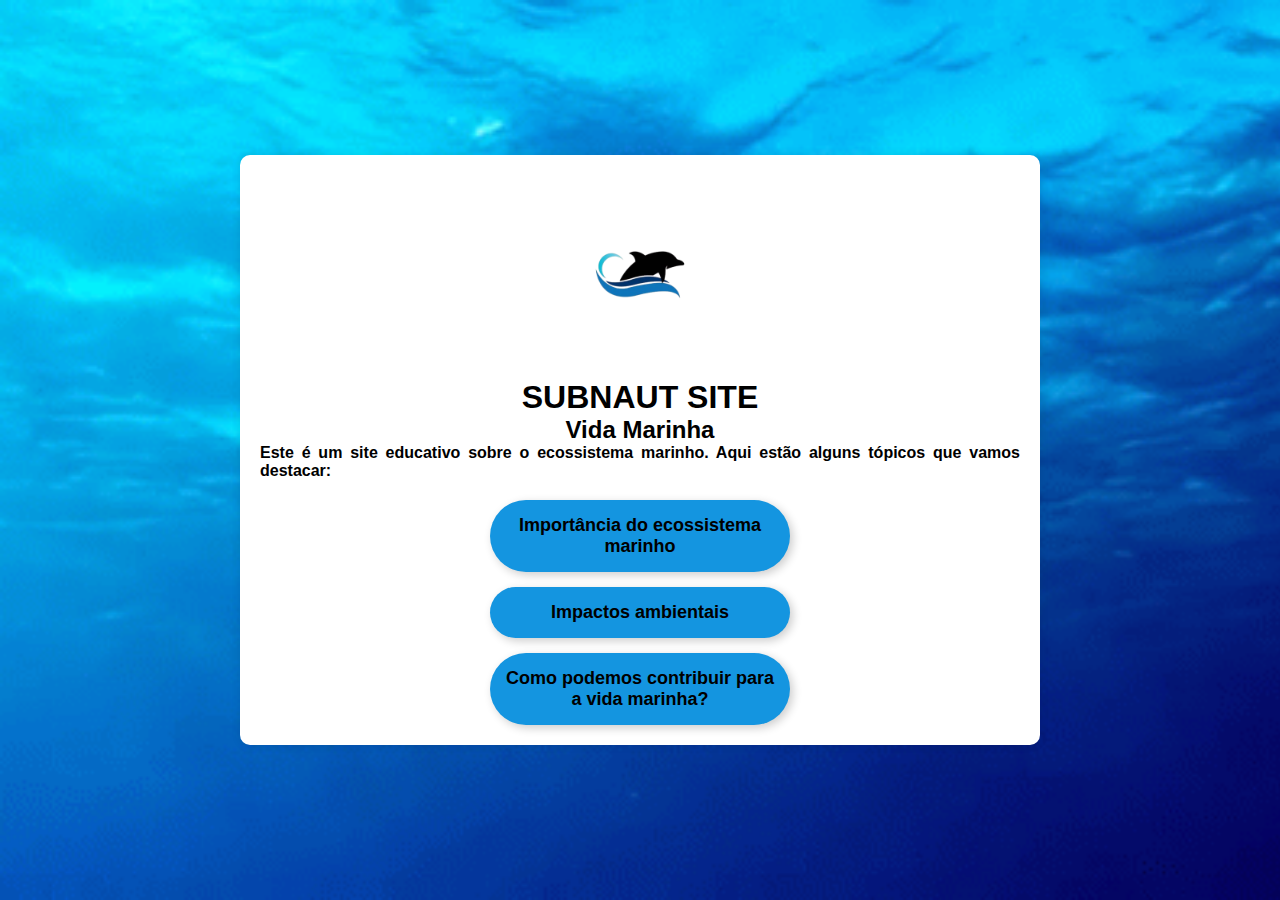
<file: site/index.html>
<!DOCTYPE html>
<html lang="pt-br">
<head>
    <meta charset="UTF-8">
    <link rel="stylesheet" href="index.css">
    <meta name="viewport" content="width=device-width, initial-scale=1.0">
    <title>subNautSite</title>
    <style>
        * {
            margin: 0;
            padding: 0;
            box-sizing: border-box;
        }

        body {
            font-family: Arial, sans-serif;
            background-color: #1e3a5f; /* Cor azul marinho */
            color: white;
            text-align: center;
            display: flex;
            flex-direction: column;
            align-items: center;
            justify-content: center;
            height: 100vh;
            padding: 20px;
        }

        .container {
            max-width: 800px;
        }

        .link-container {
            display: flex;
            flex-direction: column;
            align-items: center;
            gap: 15px;
            margin-top: 20px;
        }

        .link-box {
            width: 300px;
            padding: 15px;
            background-color: rgb(20, 149, 224);
            color: black;
            border-radius: 50px;
            text-align: center;
            font-size: 18px;
            font-weight: bold;
            text-decoration: none;
            box-shadow: 3px 3px 10px rgba(0, 0, 0, 0.2);
            transition: transform 0.3s ease, box-shadow 0.3s ease;
            position: relative;
            overflow: hidden;
        }

        .link-box:hover {
            transform: scale(1.05);
            box-shadow: 5px 5px 15px rgba(0, 0, 0, 0.3);
        }

        /* Vinheta azul sólida */
        .wave {
            position: fixed;
            top: 0;
            left: -300%;
            width: 300%;
            height: 100%;
            background: linear-gradient(135deg, #0077b6, #00a8e8); /* Tons de azul oceânico */
            z-index: 999;
            transition: left 0.8s ease-in-out;
            border-radius: 0 40dvh 40dvh 0; /* Dá um efeito de onda na entrada */
        }
    </style>
</head>
<body>
    <div class="wave" id="wave"></div> <!-- Vinheta azul -->

    <div class="container">
        <img src="LogoPrincipal-removebg-preview.png" alt="Logo" width="200">
        <h1 style = "color:black;"><b>SUBNAUT SITE</b></h1>

        <h2 style ="color: black;">Vida Marinha</h2>
        <p style = "color: black;"><b>Este é um site educativo sobre o ecossistema marinho. Aqui estão alguns tópicos que vamos destacar:</b></p>

        <div class="link-container">
            <a href="page2.html" class="link-box" onclick="showWave(event)">Importância do ecossistema marinho</a>
            <a href="page1.html" class="link-box" onclick="showWave(event)">Impactos ambientais</a>
            <a href="page3.html" class="link-box" onclick="showWave(event)">Como podemos contribuir para a vida marinha?</a>
        </div>
    </div>

    <script>
        function showWave(event) {
            event.preventDefault(); // Impede o link de carregar imediatamente
            let wave = document.getElementById("wave");
            wave.style.left = "0"; // Move a vinheta para cobrir a tela

            setTimeout(() => {
                window.location.href = event.target.href; // Redireciona após a animação
            }, 800); // Tempo da transição
        }
    </script>
</body>
</html>
</file>
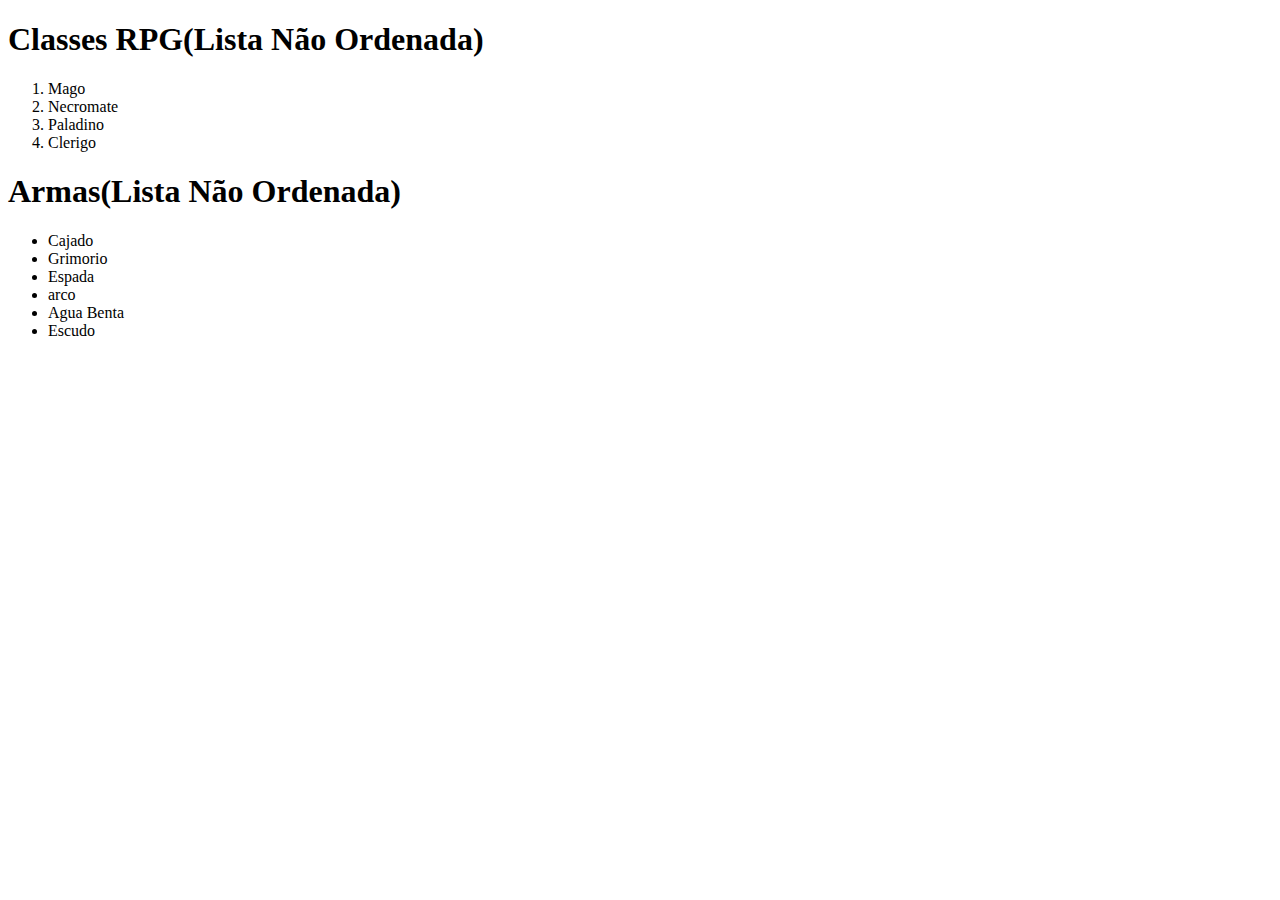
<file: site/Aula2.html>
<!DOCTYPE html>
<html lang="pt-br">
<head>
    <meta charset="UTF-8">
    <meta name="viewport" content="width=device-width, initial-scale=1.0">
    <title>aula2</title>
</head>
<body>
    <h1>Classes RPG(Lista Não Ordenada)</h1>
    <ol> 
        <li>Mago </li>
        <li>Necromate </li>
        <li>Paladino </li>
        <li>Clerigo </li>
    </ol>
    <h1> Armas(Lista Não Ordenada)</h1>
    <ul> 
        <li> Cajado</li>
        <li> Grimorio</li>
        <li> Espada</li>
        <li> arco</li>
        <li> Agua Benta</li>
        <li> Escudo</li>
    </ul>
</body>
</html>
</file>
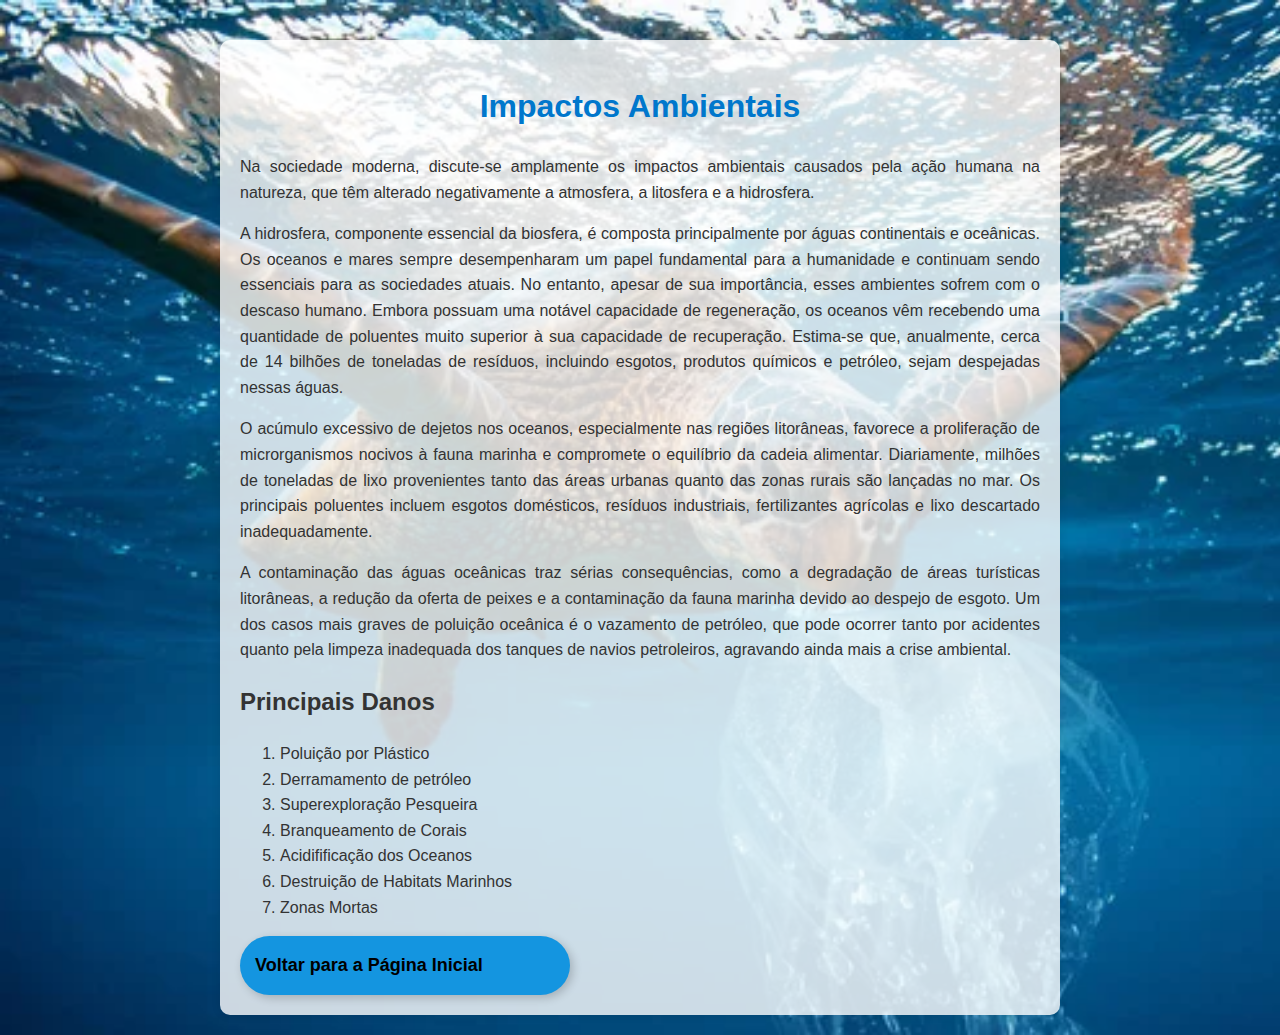
<file: site/page1.html>
<!DOCTYPE html>
<html lang="pt-br">
<head>
    <meta charset="UTF-8">
    <meta name="viewport" content="width=device-width, initial-scale=1.0">
    <meta name="description" content="Descubra os impactos ambientais causados pela poluição e a degradação dos oceanos.">
    <link rel="stylesheet" href="fundo2.css">
    <title>Impactos Ambientais</title>
    <style>
        body {
            font-family: Arial, sans-serif;
            line-height: 1.6;
            color: #333;
            background-image:"tortuguita.jpg";
            margin: 0;
            padding: 20px;
            display: flex;
            justify-content: center;
        }
        .container {
            max-width: 800px;
            background:rgba(255, 255, 255, 0.8);
            
            padding: 20px;
            border-radius: 10px;
            box-shadow: 0 0 10px rgba(0, 0, 0, 0.1);
        }
        .link-box {
            width: 300px;
            padding: 15px;
            display: flex;
            background-color: rgb(20, 149, 224);
            color: black;
            border-radius: 50px;
            text-align: center;
            font-size: 18px;
            font-weight: bold;
            text-decoration: none;
            box-shadow: 3px 3px 10px rgba(0, 0, 0, 0.2);
            transition: transform 0.3s ease, box-shadow 0.3s ease;
            position: relative;
            overflow: hidden;
        }

        .link-box:hover {
            transform: scale(1.05);
            box-shadow: 5px 5px 15px rgba(0, 0, 0, 0.3);
        }
        h1 {
            color: #0077cc;
            text-align: center;
        }
        p {
            text-align: justify;
            margin-bottom: 15px;
        }
    </style>
</head>
<body>
    <div class="container"style="margin-top: 20px;">
        <h1>Impactos Ambientais</h1>
        <p>Na sociedade moderna, discute-se amplamente os impactos ambientais causados pela ação humana na natureza, que têm alterado negativamente a atmosfera, a litosfera e a hidrosfera.</p>
        <p>A hidrosfera, componente essencial da biosfera, é composta principalmente por águas continentais e oceânicas. Os oceanos e mares sempre desempenharam um papel fundamental para a humanidade e continuam sendo essenciais para as sociedades atuais. No entanto, apesar de sua importância, esses ambientes sofrem com o descaso humano. Embora possuam uma notável capacidade de regeneração, os oceanos vêm recebendo uma quantidade de poluentes muito superior à sua capacidade de recuperação. Estima-se que, anualmente, cerca de 14 bilhões de toneladas de resíduos, incluindo esgotos, produtos químicos e petróleo, sejam despejadas nessas águas.</p>
        <p>O acúmulo excessivo de dejetos nos oceanos, especialmente nas regiões litorâneas, favorece a proliferação de microrganismos nocivos à fauna marinha e compromete o equilíbrio da cadeia alimentar. Diariamente, milhões de toneladas de lixo provenientes tanto das áreas urbanas quanto das zonas rurais são lançadas no mar. Os principais poluentes incluem esgotos domésticos, resíduos industriais, fertilizantes agrícolas e lixo descartado inadequadamente.</p>
        <p>A contaminação das águas oceânicas traz sérias consequências, como a degradação de áreas turísticas litorâneas, a redução da oferta de peixes e a contaminação da fauna marinha devido ao despejo de esgoto. Um dos casos mais graves de poluição oceânica é o vazamento de petróleo, que pode ocorrer tanto por acidentes quanto pela limpeza inadequada dos tanques de navios petroleiros, agravando ainda mais a crise ambiental.</p>
        <h2>Principais Danos</h2>
        <ol>
            <li>Poluição por Plástico</li>
            <li>Derramamento de petróleo</li>
            <li>Superexploração Pesqueira </li>
            <li>Branqueamento de Corais</li>
            <li>Acidifificação dos Oceanos </li>
            <li>Destruição de Habitats Marinhos </li>
            <li>Zonas Mortas</li>
           
        </ol>
        <a href="index.html" class="link-box" >Voltar para a Página Inicial</a>
    </div>
        
</body>
</html>
</file>
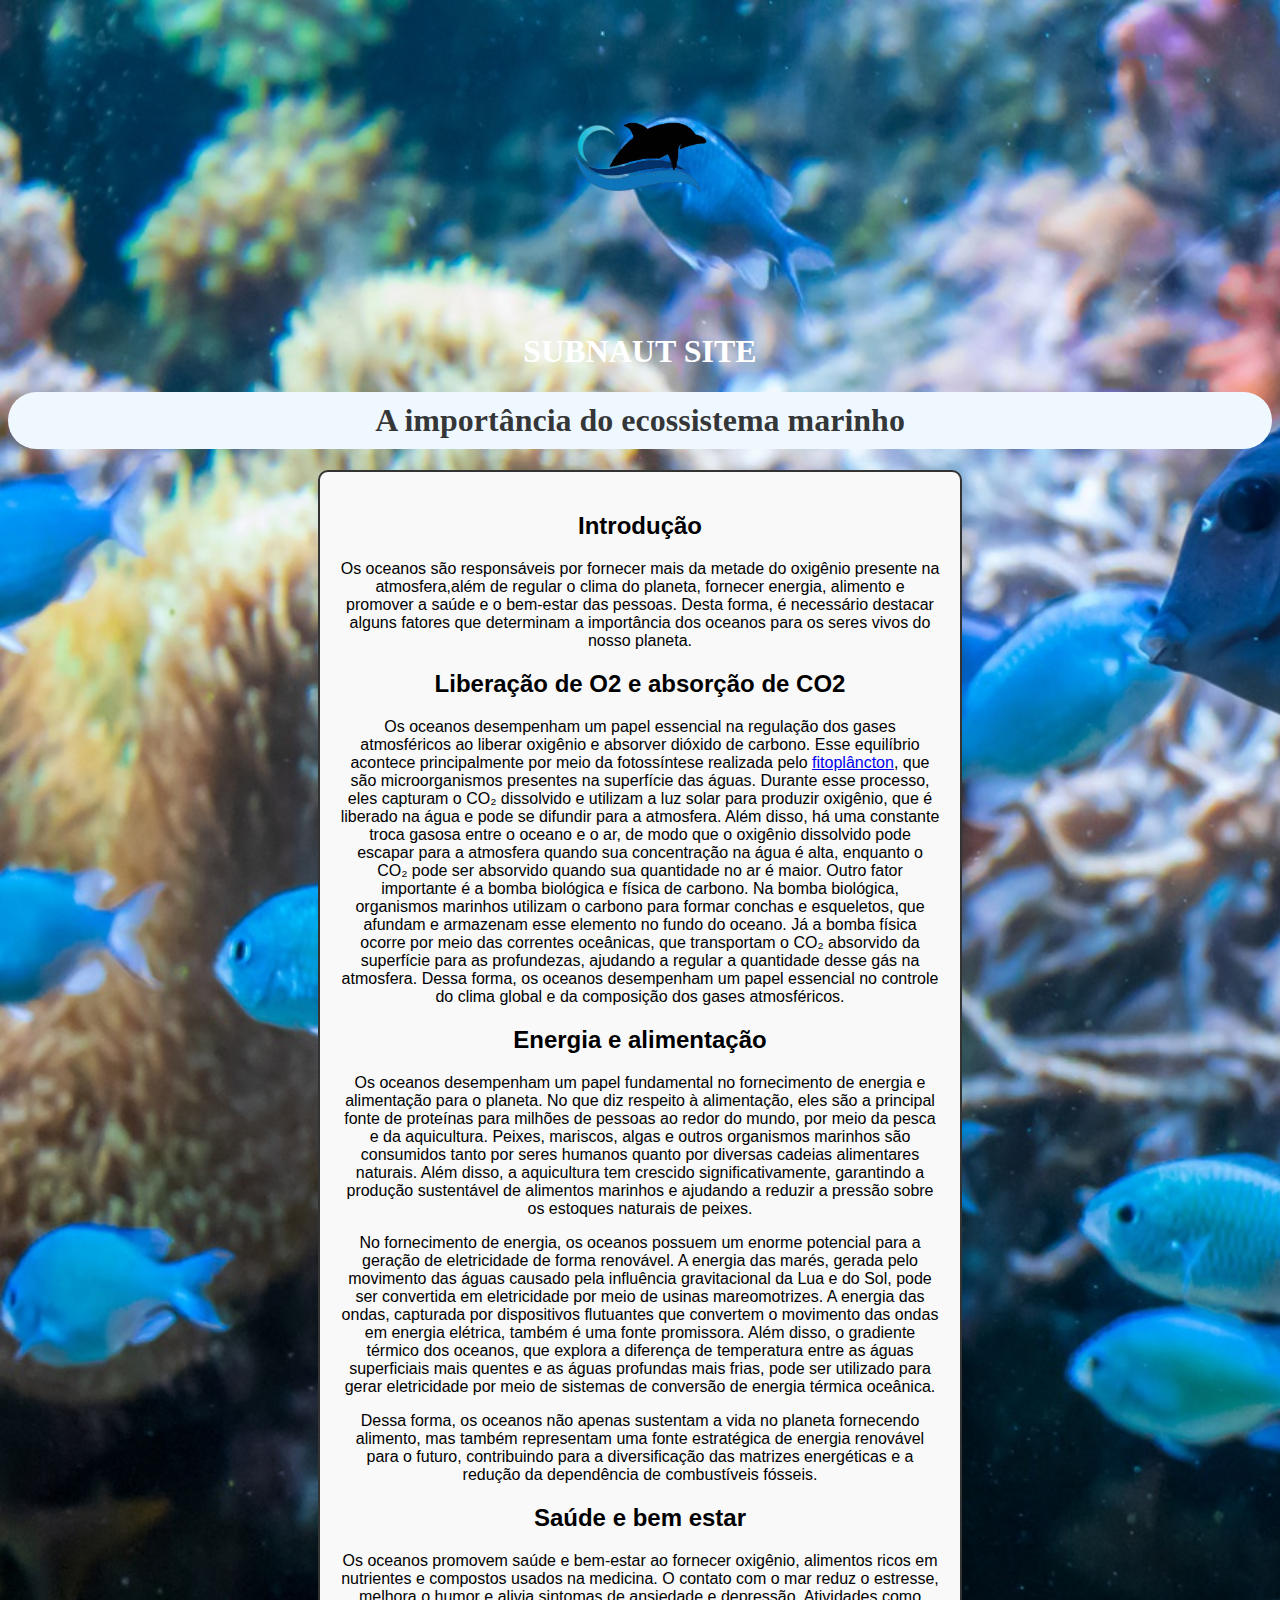
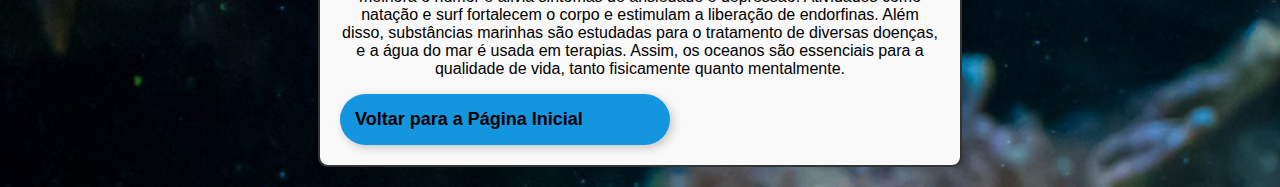
<file: site/page2.html>
<!DOCTYPE html>
<html lang="pt-br">
<head>
    <meta charset="UTF-8">
    <meta name="viewport" content="width=device-width, initial-scale=1.0">
    <title>A Importância do ecossistema marinho</title>
    <link rel="stylesheet" href="fundo.css">
    <style>
        .caixa {
            width: 600px; 
            padding: 20px; 
            border: 2px solid #333; 
            border-radius: 10px; 
            background-color: #f9f9f9; 
            box-shadow: 3px 3px 10px rgba(0, 0, 0, 0.1); 
            font-family: Arial, sans-serif; 
            text-align: justify; 
            margin: 20px auto; 
        }
        .link-box {
            width: 300px;
            padding: 15px;
            display: flex;
            background-color: rgb(20, 149, 224);
            color: black;
            border-radius: 50px;
            text-align: center;
            font-size: 18px;
            font-weight: bold;
            text-decoration: none;
            box-shadow: 3px 3px 10px rgba(0, 0, 0, 0.2);
            transition: transform 0.3s ease, box-shadow 0.3s ease;
            position: relative;
            overflow: hidden;
        }

        .link-box:hover {
            transform: scale(1.05);
            box-shadow: 5px 5px 15px rgba(0, 0, 0, 0.3);
        }
    </style>
</head>
<body>
    <div style="text-align: center; align-items: center;">
     <img src="LogoPrincipal-removebg-preview.png" alt="" width="300">
     <h1 style="color: rgb(255, 255, 255);">SUBNAUT SITE</h1>   
    </div>
    
    <div style="text-align: center;"> 
        <h1 style="color: rgba(0, 0, 0, 0.795);background-color: aliceblue;border-radius: 30px; padding: 10px;">A importância do ecossistema marinho</h1>
    </div>
    
         <div class="caixa"style="text-align: center; margin-top: 20px;">
            
            <h2>Introdução</h2>
            <p>Os oceanos são responsáveis por fornecer mais da metade do oxigênio presente na atmosfera,além de regular o clima do planeta, 
                fornecer energia, alimento e promover a saúde e o bem-estar das pessoas. Desta forma, é necessário destacar alguns fatores que determinam a importância dos oceanos 
                para os seres vivos do nosso planeta.</p>
            <h2>Liberação de O2 e absorção de CO2</h2>
            <p>Os oceanos desempenham um papel essencial na regulação dos gases atmosféricos ao liberar oxigênio e absorver dióxido de carbono. 
                Esse equilíbrio acontece principalmente 
                por meio da fotossíntese realizada pelo <a href="https://brasilescola.uol.com.br/o-que-e/biologia/o-que-e-fitoplancton.htm">fitoplâncton</a>, que são microorganismos presentes na superfície das águas. Durante esse processo, eles capturam o CO₂ 
                dissolvido e utilizam a luz solar para produzir oxigênio, que é liberado na água e pode se difundir para a atmosfera. Além disso, 
                há uma constante troca gasosa entre o oceano e o ar,
                 de modo que o oxigênio dissolvido pode escapar para a atmosfera quando sua concentração
                 na água é alta, enquanto o CO₂ pode ser absorvido quando sua quantidade no ar é 
                 maior. Outro fator importante é a bomba biológica  
                e física de carbono. Na bomba biológica, organismos marinhos utilizam o carbono para formar conchas e esqueletos, que 
                 afundam e armazenam esse elemento no fundo do oceano. Já a bomba física ocorre por meio das correntes oceânicas, que transportam o CO₂ absorvido da superfície 
                 para 
                 as 
                 profundezas, ajudando a regular a quantidade desse gás na atmosfera. Dessa forma, os oceanos desempenham um papel essencial 
                  no controle do clima global e da composição 
                 dos gases atmosféricos.</p>
            <h2>Energia e alimentação</h2>
            <p>Os oceanos desempenham um papel fundamental no fornecimento de energia e alimentação para o planeta. No que diz respeito à alimentação, eles são a principal 
                fonte de proteínas para milhões de pessoas ao redor do mundo, por meio da pesca e da aquicultura. Peixes, mariscos, algas e outros organismos marinhos são 
                consumidos tanto por seres humanos quanto por diversas cadeias alimentares naturais. Além disso, a aquicultura tem crescido significativamente, garantindo a 
                produção sustentável de alimentos marinhos e ajudando a reduzir a pressão sobre os estoques naturais de peixes.
                <p> No fornecimento de energia, os oceanos possuem um enorme potencial para a geração de eletricidade de forma renovável. A energia das marés, gerada pelo 
                movimento das águas causado pela influência gravitacional da Lua e do Sol, pode ser convertida em eletricidade por meio de usinas mareomotrizes. A energia 
                das ondas, capturada por dispositivos flutuantes que convertem o movimento das ondas em energia elétrica, também é uma fonte promissora. Além disso, o 
                gradiente térmico dos oceanos, que explora a diferença de temperatura entre as águas superficiais mais quentes e as águas profundas mais frias, pode ser 
                utilizado para gerar eletricidade por meio de sistemas de conversão de energia térmica oceânica.</p>
                Dessa forma, os oceanos não apenas sustentam a vida no planeta fornecendo alimento, mas também representam uma fonte estratégica de energia renovável 
                para o futuro, contribuindo para a diversificação das matrizes energéticas e a redução da dependência de combustíveis fósseis.
 
                </p>
            <h2>Saúde e bem estar</h2>
            <p>Os oceanos promovem saúde e bem-estar ao fornecer oxigênio, alimentos ricos em nutrientes e compostos usados na medicina. O contato com o mar reduz o estresse, 
                melhora o humor e alivia sintomas de ansiedade e depressão. Atividades como natação e surf fortalecem o corpo e estimulam a liberação de endorfinas. 
                Além disso, substâncias marinhas são estudadas para o tratamento de diversas doenças, e a água do mar é usada em terapias. Assim, os oceanos são essenciais para 
                a qualidade de vida, tanto fisicamente quanto mentalmente.</p>
                <a href="index.html" class="link-box" >Voltar para a Página Inicial</a>
        </div>
    

</body>
</html>
</file>
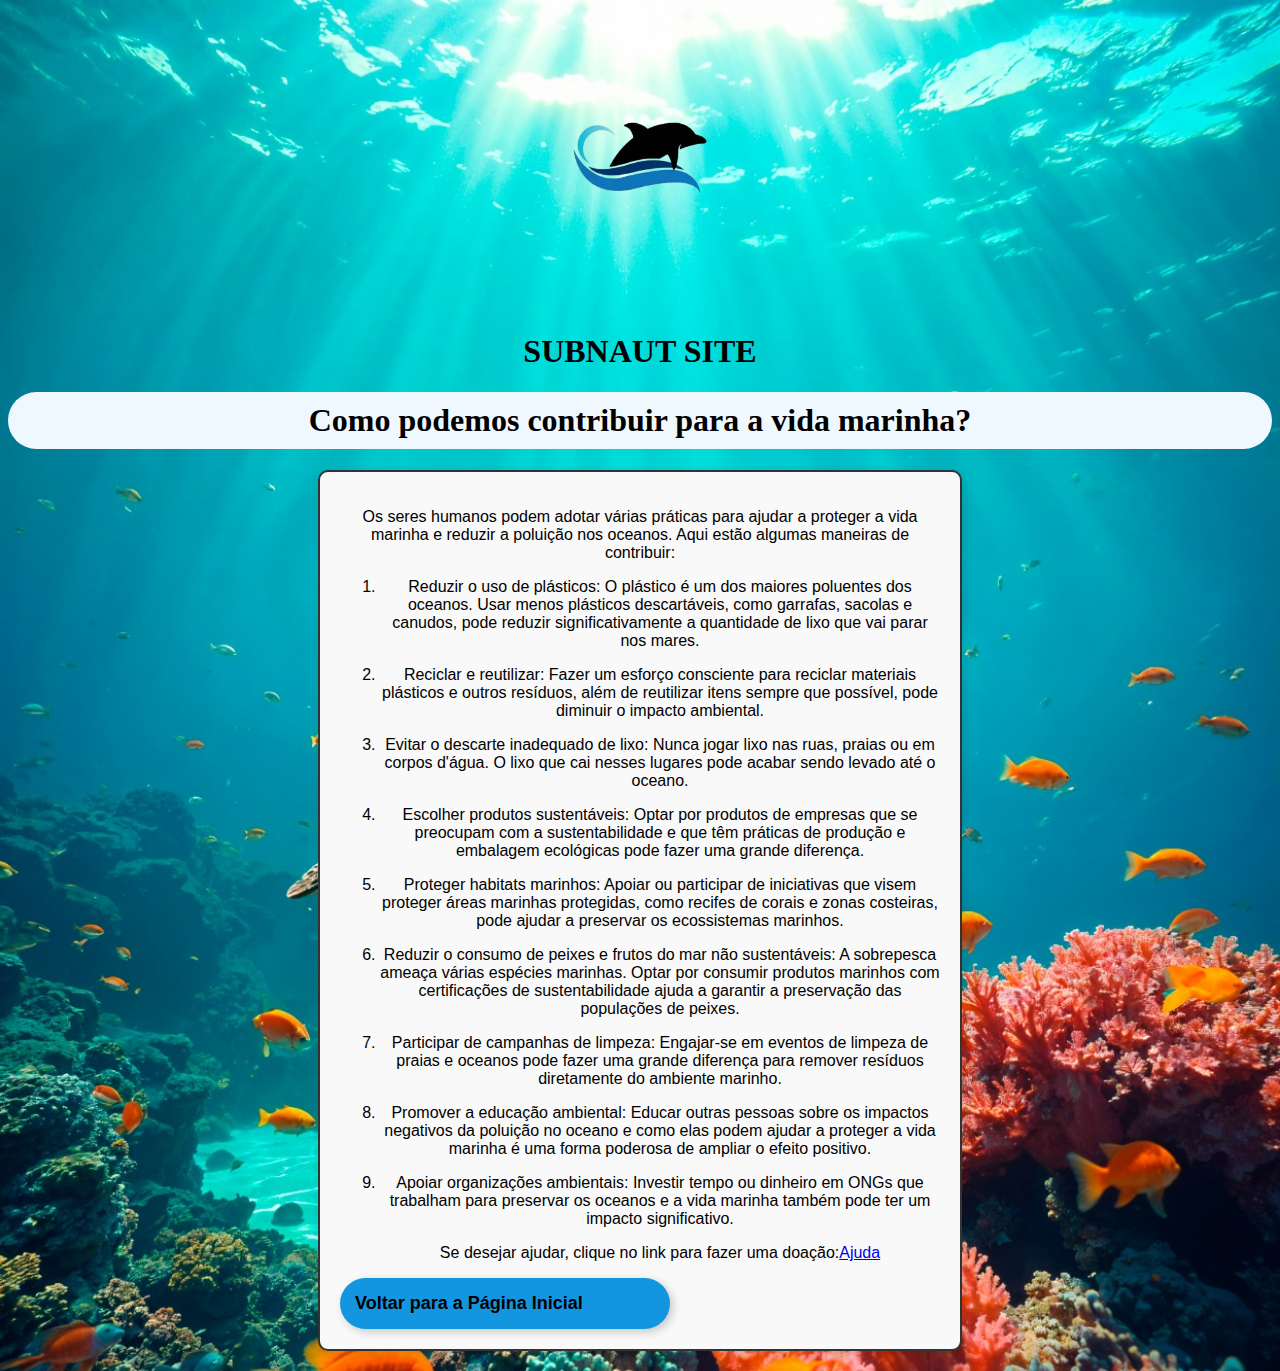
<file: site/page3.html>
<!DOCTYPE html>
<html lang="pt-br">
<head>
    <meta charset="UTF-8">
    <meta name="viewport" content="width=device-width, initial-scale=1.0">
    <title>Como podemos contribuir para a vida marinha?</title>
    <link rel="stylesheet" href="fundo3.css">
    <style>
        .caixa {
            width: 600px; 
            padding: 20px; 
            border: 2px solid #333; 
            border-radius: 10px; 
            background-color: #f9f9f9; 
            box-shadow: 3px 3px 10px rgba(0, 0, 0, 0.1); 
            font-family: Arial, sans-serif; 
            text-align: justify; 
            margin: 20px auto; 
        }
        .link-box {
            width: 300px;
            padding: 15px;
            display: flex;
            background-color: rgb(20, 149, 224);
            color: black;
            border-radius: 50px;
            text-align: center;
            font-size: 18px;
            font-weight: bold;
            text-decoration: none;
            box-shadow: 3px 3px 10px rgba(0, 0, 0, 0.2);
            transition: transform 0.3s ease, box-shadow 0.3s ease;
            position: relative;
            overflow: hidden;
        }

        .link-box:hover {
            transform: scale(1.05);
            box-shadow: 5px 5px 15px rgba(0, 0, 0, 0.3);
        }
    </style>
</head>
<body>
    <div style="text-align: center;">
     <img src="LogoPrincipal-removebg-preview.png" alt="" width="300">
     <h1>SUBNAUT SITE</h1>
     <h1 style="background-color: aliceblue; text-align: center; border-radius: 30px; padding: 10px;">Como podemos contribuir para a vida marinha? </h1>

    </div>
    <div class="caixa"style="text-align: center; margin-top: 20px;">
          <p>Os seres humanos podem adotar várias práticas para ajudar a proteger a vida marinha e reduzir a poluição nos oceanos. Aqui estão algumas maneiras de contribuir:
        <ol>
            <li>Reduzir o uso de plásticos: O plástico é um dos maiores poluentes dos oceanos. 
                Usar menos plásticos descartáveis, como garrafas, sacolas e canudos, pode 
                reduzir significativamente a quantidade de lixo que vai parar nos mares.</li>
            <p><li>Reciclar e reutilizar: Fazer um esforço consciente para reciclar materiais 
                plásticos e outros resíduos, além de reutilizar itens sempre que possível, 
                pode diminuir o impacto ambiental.</li></p>
            <li> <p>Evitar o descarte inadequado de lixo: Nunca jogar lixo nas ruas, praias ou em corpos d'água. O lixo que cai nesses lugares pode acabar sendo levado até o oceano.</li></p>
            <p><li> Escolher produtos sustentáveis: Optar por produtos de empresas que se preocupam com a sustentabilidade e que têm práticas de produção e embalagem ecológicas pode fazer uma grande diferença.</li></p>
            <p><li>Proteger habitats marinhos: Apoiar ou participar de iniciativas que visem proteger áreas marinhas protegidas, como recifes de corais e zonas costeiras, pode ajudar a preservar os ecossistemas marinhos.</li></p>
            <p><li>Reduzir o consumo de peixes e frutos do mar não sustentáveis: A sobrepesca ameaça várias espécies marinhas. Optar por consumir produtos marinhos com certificações de sustentabilidade ajuda a garantir a preservação das populações de peixes.</li></p>
            <p><li>Participar de campanhas de limpeza: Engajar-se em eventos de limpeza de praias e oceanos pode fazer uma grande diferença para remover resíduos diretamente do ambiente marinho.</li></p>
            <p><li>Promover a educação ambiental: Educar outras pessoas sobre os impactos negativos da poluição no oceano e como elas podem ajudar a proteger a vida marinha é uma forma poderosa de ampliar o efeito positivo.</li></p>
            <p><li>Apoiar organizações ambientais: Investir tempo ou dinheiro em ONGs que trabalham para preservar os oceanos e a vida marinha também pode ter um impacto significativo.</li></p>
            <p>Se desejar ajudar, clique no link para fazer uma doação:<a href="https://shorturl.at/9uWIb">Ajuda</a> </p>
            
        </ol> 
        <a href="index.html" class="link-box" >Voltar para a Página Inicial</a>
    </div>
</body>
</html>
</file>
<file: site/index.css>
body{
    background-image:  url(Fundo.gif);
    background-size: cover;
    
}
.container {
    max-width: 800px;
    background: #fff;
    padding: 20px;
    border-radius: 10px;
    box-shadow: 0 0 10px rgba(0, 0, 0, 0.1);
}
p {
    text-align: justify;
    margin-bottom: 15px;
}
</file>
<file: site/fundo2.css>
body{
    background-image: url(tortuguita.jpg);
    background-size: cover;
    background-repeat: no-repeat;
}
</file>
<file: site/fundo.css>
body{
    background-image: url(Corais.jpg);
    background-size: cover;
    background-repeat: no-repeat;
}
</file>
<file: site/fundo3.css>
body{
    background-image: url(tortugaNoCoral.jpg);
    background-size: cover;
    background-repeat: no-repeat;
}
</file>
